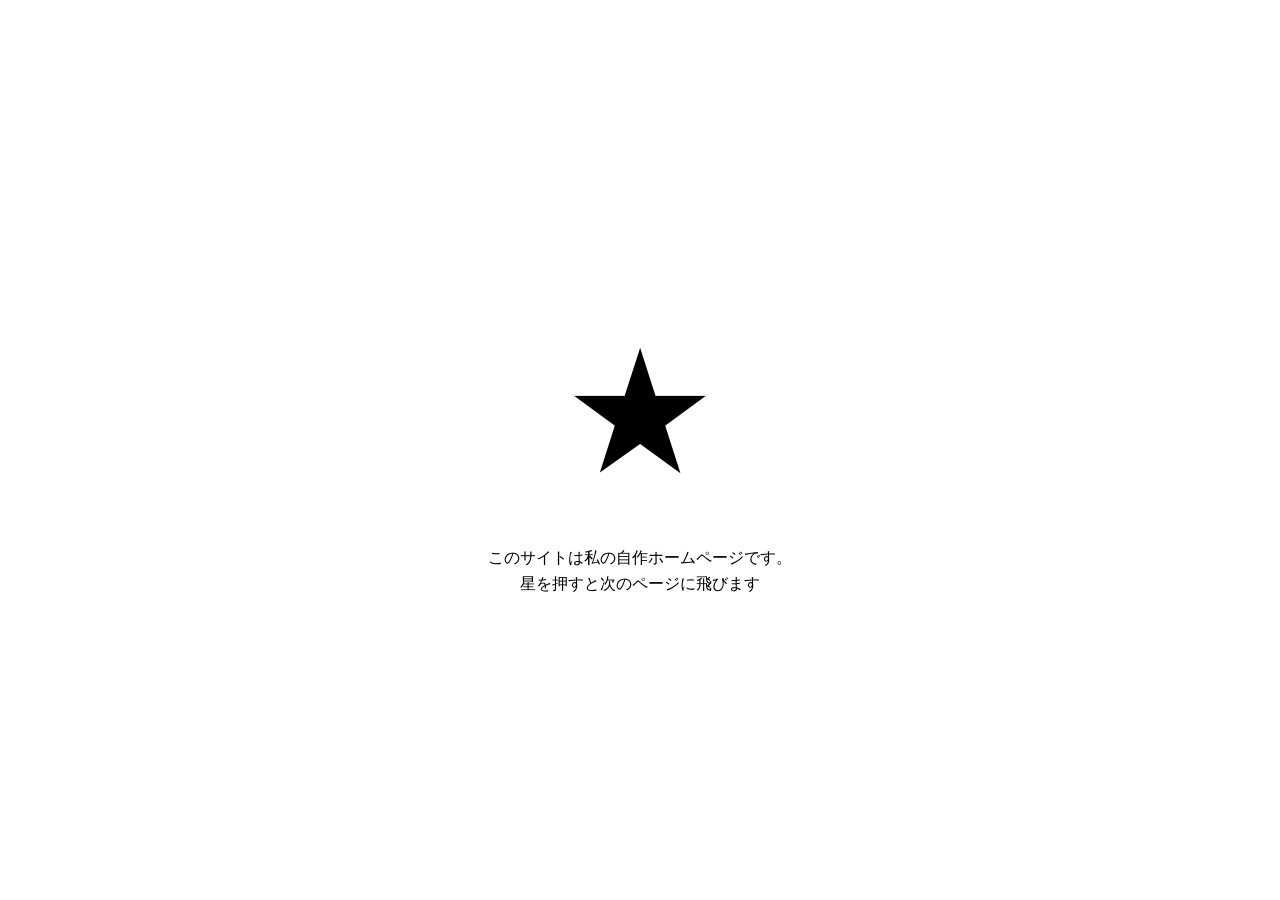
<file: index.html>
<!DOCTYPE html>
<html lang="ja">
<head>
  <meta charset="UTF-8">


<meta name="viewport" content="width=device-width, initial-scale=1.0">

  <title>スタート画面</title>
  <link rel="stylesheet" href="style.css">
  <style>
    .welcome-body {
      margin: 0;
      padding: 0;
      box-sizing: border-box;
      min-height: 100vh;
      display: flex;
      flex-direction: column;
      align-items: center;
      justify-content: center;
    }

    .photo26 {
      max-width: 90%;
      height: auto;
      display: block;
      margin: 0 auto;
    }

    .star-container {
      display: flex;
      justify-content: center;
      align-items: center;
      margin: 20px 0;
    }

   
    .page6-text {
      text-align: center;
      width: 90%;
      max-width: 400px;
      margin: 10px auto;
      line-height: 1.6;
    }
  </style>
</head>
<body class="welcome-body">

  <img src="images/26.png" class="photo26">

  <div class="star-container">
    <a href="home.html" class="star-link">★</a>
  </div>

  <p class="page6-text">
    このサイトは私の自作ホームページです。<br>
    星を押すと次のページに飛びます
  </p>

</body>
</html>
</file>
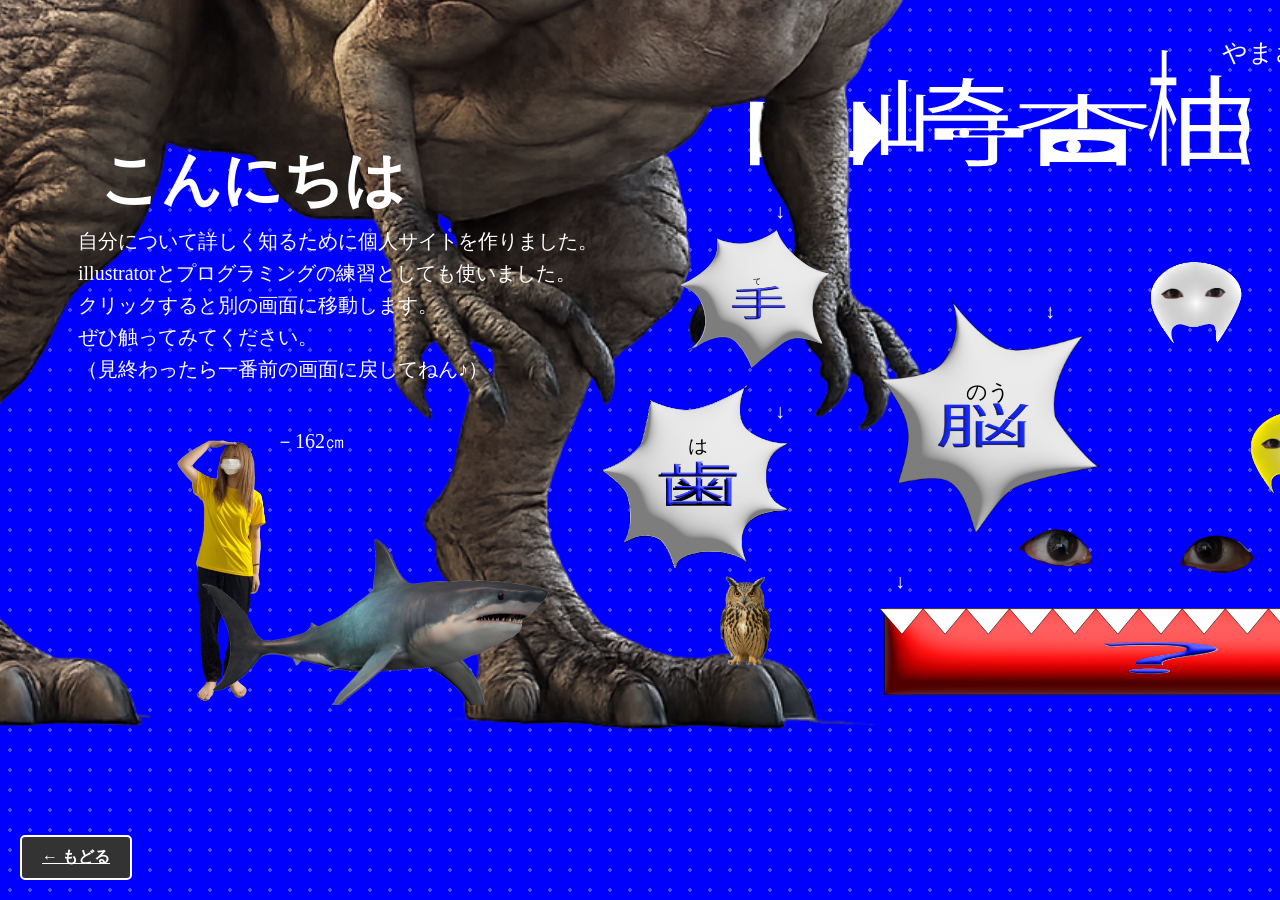
<file: home.html>
<!DOCTYPE html>
<html lang="ja">

<head>
  <meta name="viewport" content="width=device-width, initial-scale=1.0">
  <meta charset="UTF-8">
  <title>My Site</title>
  <link rel="stylesheet" href="style.css">
</head>

<body class="home-page">
<a href="index.html" class="back-button">← もどる</a>
  <img class="logo" src="images/plain text.svg" alt="ロゴ">

  <img src="images/1.png" class="photo1">
<img src="images/2.png" class="photo2">
<img src="images/3.svg" class="photo3">
<img src="images/4.png" class="photo4" onclick="this.src='images/27.png'">
<img src="images/5.png" class="photo5">
<img src="images/6.png" class="photo6">
<img src="images/7.svg" class="photo7">
<img src="images/8.svg" class="photo8">
<img src="images/9.svg" class="photo9">
<img src="images/10.svg" class="photo10">
<img src="images/11.svg" class="photo11">
<img src="images/12.svg" class="photo12">
  <h1 class="title">こんにちは</h1>

  <p class="text">
    自分について詳しく知るために個人サイトを作りました。<br>
    illustratorとプログラミングの練習としても使いました。<br>
    クリックすると別の画面に移動します。<br>
    ぜひ触ってみてください。<br>
    （見終わったら一番前の画面に戻してねん♪）<br>
  </p>

<p class="text1">－162㎝</p>

<p class="text2">↓</p>

<p class="text3">↓</p>

<p class="text4">↓</p>

<p class="text5">↓</p>

<p class="text6">やまさきあゆ</p]>

<div class="photo3" onclick="location.href='page2.html'">
    
  
<img src="images/3.svg" class="click-effect" style="width: 100%; height: auto;">

</div>

<div class="photo8" onclick="location.href='page3.html'">

  <img src="images/8.svg" class="click-effect"style="width: 100%; height: auto;">

</div>

<div class="photo7" onclick="location.href='page4.html'">

  <img src="images/7.svg" class="click-effect"style="width: 100%; height: auto;">

</div>
<div class="photo9" onclick="location.href='page5.html'">

  <img src="images/9.svg" class="click-effect"style="width: 100%; height: auto;">

</div>

<script src="script.js"></script>
</body>
</html>
</file>
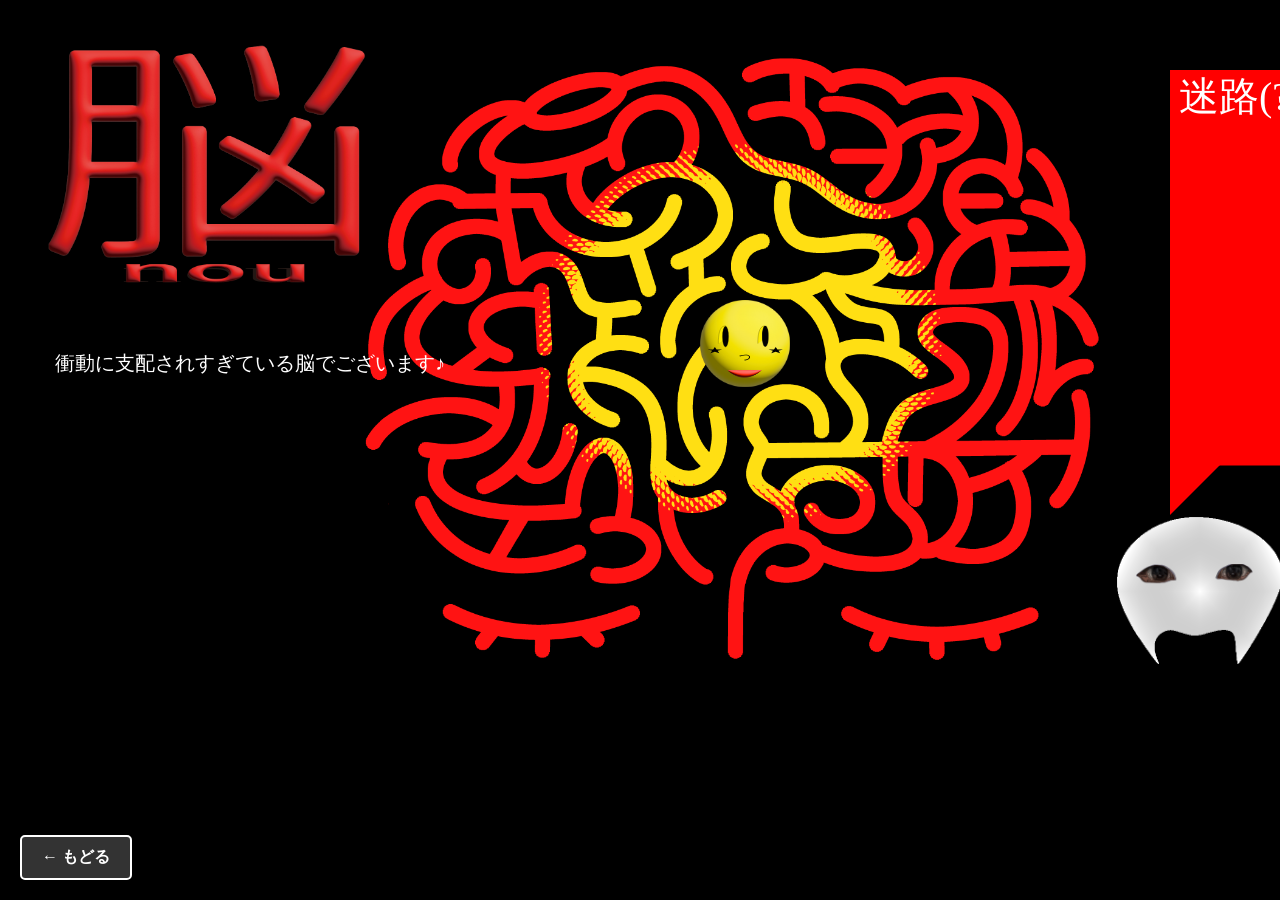
<file: page2.html>
<!DOCTYPE html>
<html lang="ja">
<head>
  <meta charset="UTF-8">

<meta name="viewport" content="width=device-width, initial-scale=1.0">
  <link rel="stylesheet" href="style.css">
  <title>Page 2</title>
</head>
<body>
  <body class="page2">
<button onclick="history.back()" class="back-button">← もどる</button>
<img src="images/13.png" class="photo13">
<img src="images/14.svg" class="photo14">
<img src="images/15.svg" class="photo15">
<img src="images/16.svg" class="photo16">
<img src="images/17.svg" class="photo17">
<p class="page2-text">
 <br>
  衝動に支配されすぎている脳でございます♪<br>
  <br>

</p>

<p class="page2-text2">
  迷路(?_?)
</p>

</body>
</html>
</file>
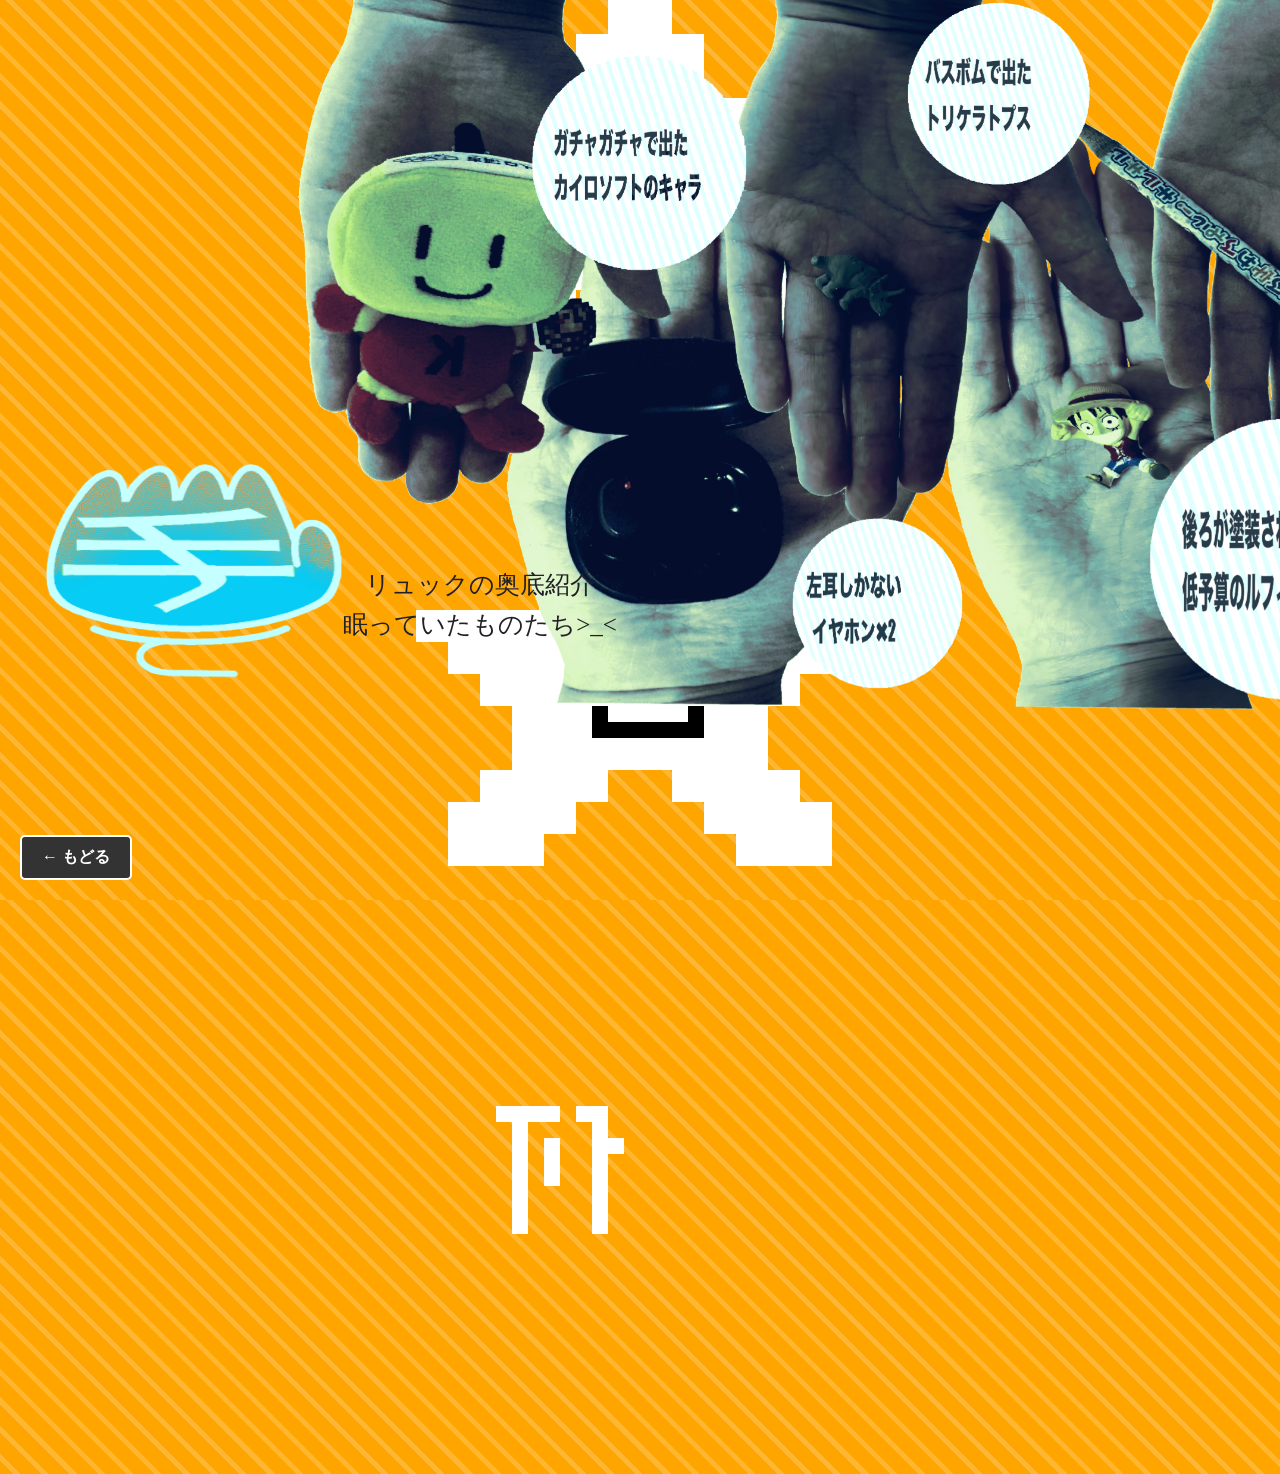
<file: page3.html>
<!DOCTYPE html>
<html lang="ja">
<head>
  
<meta name="viewport" content="width=device-width, initial-scale=1.0">
  <meta charset="UTF-8">

  <link rel="stylesheet" href="style.css">
  <title>Page 3</title>
</head>
<style>

body {

 background-color: orange;
  background-image: repeating-linear-gradient(
    45deg,
    rgba(255, 255, 255, 0.2) 0px,
    rgba(255, 255, 255, 0.2) 5px,
    transparent 5px,
    transparent 20px
  );
}

</style>
<body>
  <button onclick="history.back()" class="back-button">← もどる</button>


<img src="images/18.png" class="photo18">
<img src="images/19.png" class="photo19">
<img src="images/ww.gif" class="ww-gif1">
<img src="images/ww.gif" class="ww-gif2">
<img src="images/ww.gif" class="ww-gif3">

<img src="images/www.gif" class="www-gif">
<p class="page3-text">
  リュックの奥底紹介<br>
  眠っていたものたち>_<<br>

</p>

</body>
</html>
</file>
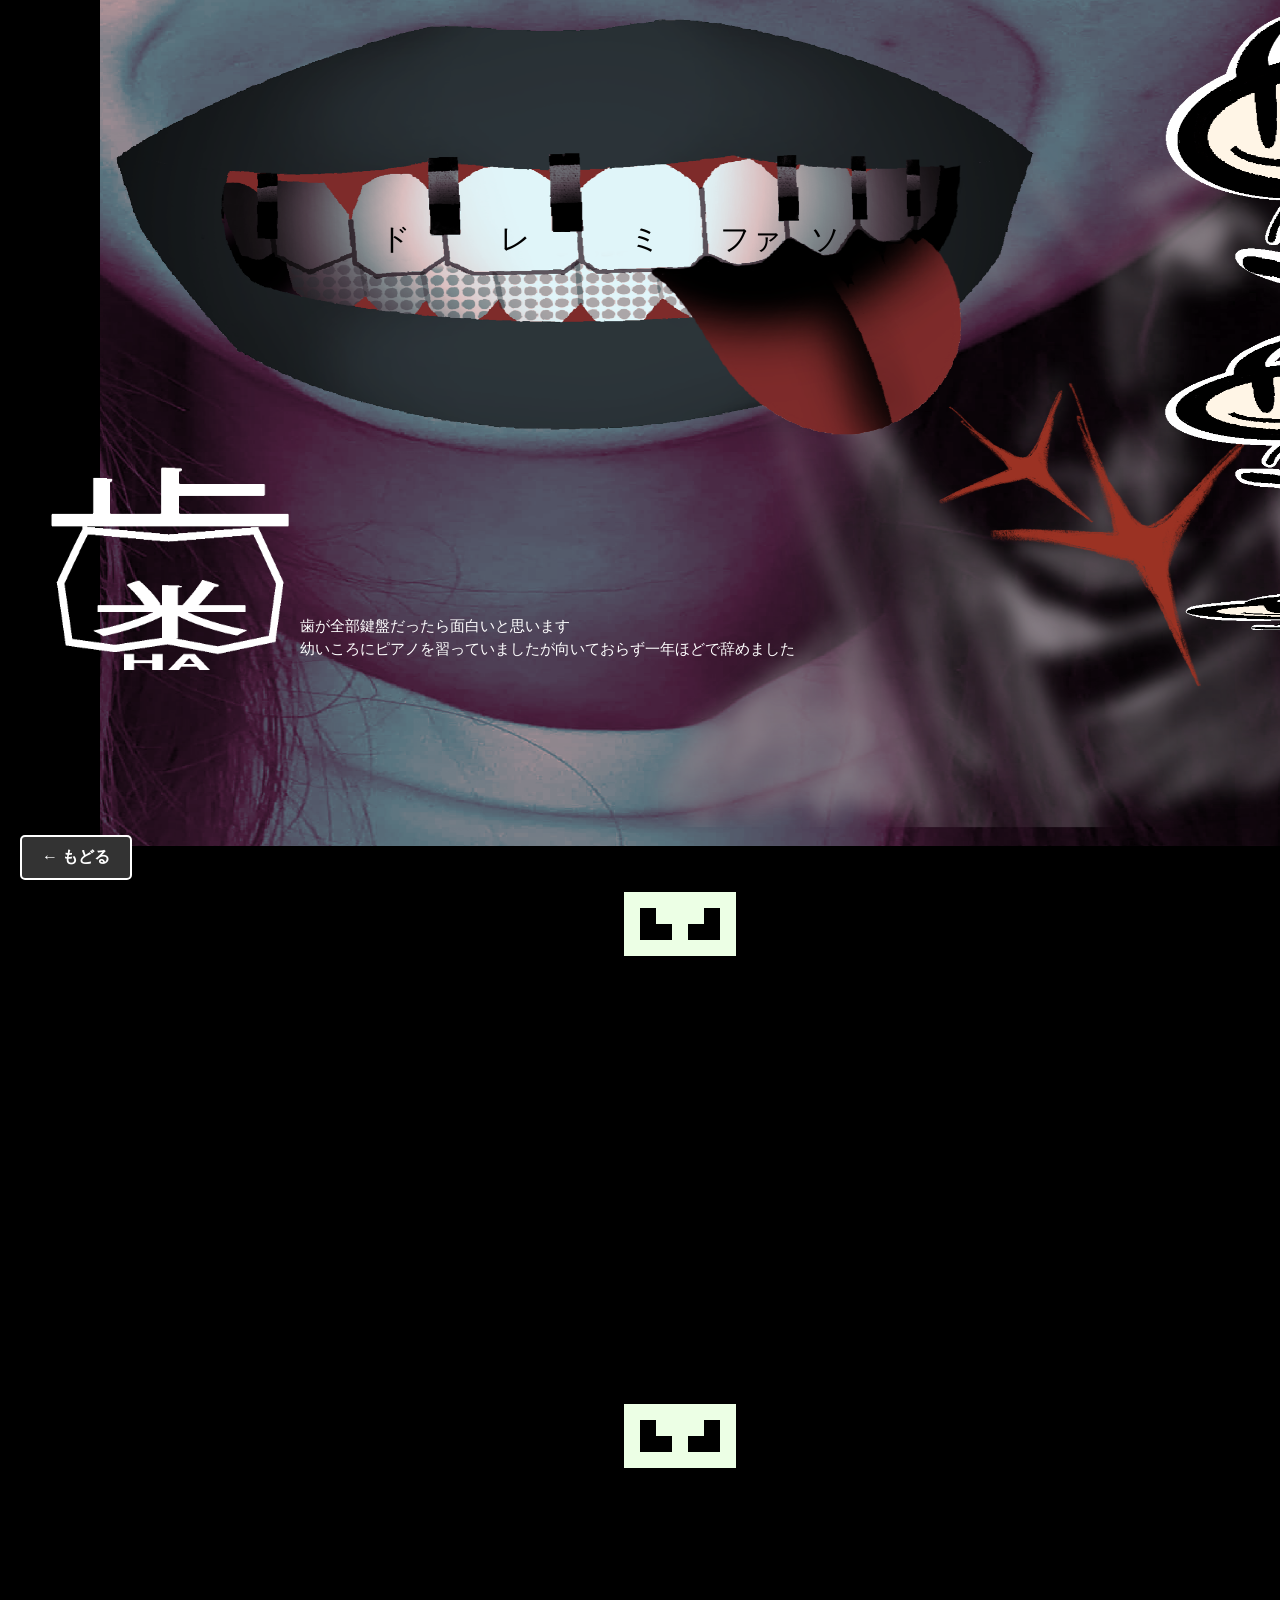
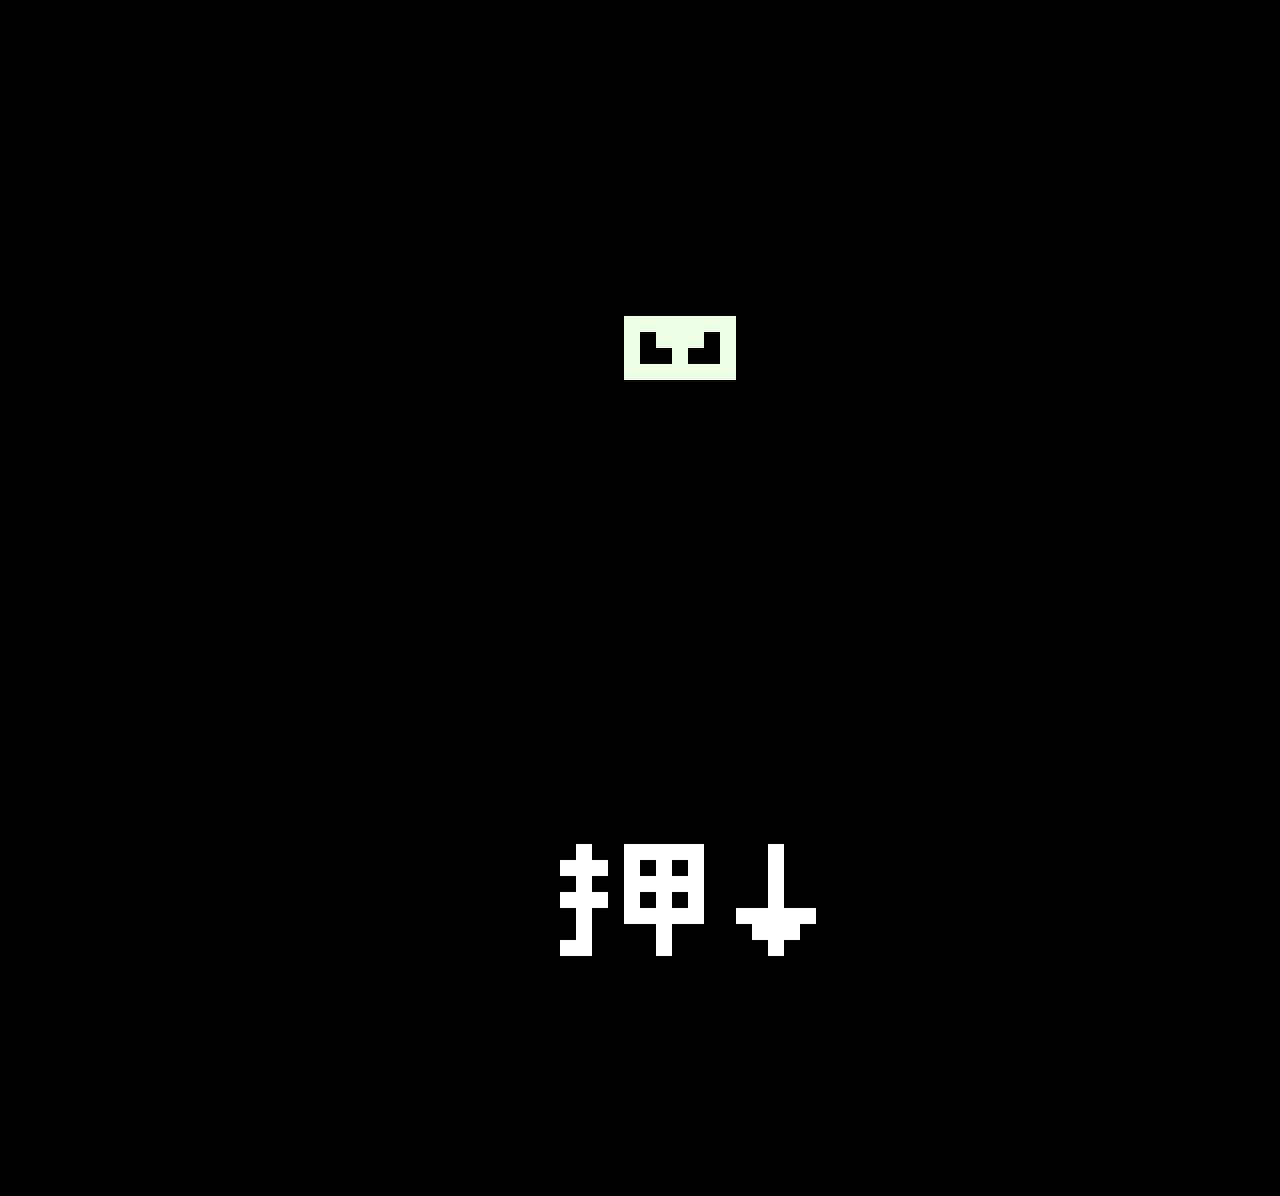
<file: page4.html>
<!DOCTYPE html>
<html lang="ja">
<head>
  

<meta name="viewport" content="width=device-width, initial-scale=1.0">
  <meta charset="UTF-8">
  <link rel="stylesheet" href="style.css">
  <title>Page 4</title>
  <style>
body {
  background:black;
}
</style>
</head>
<script src="script.js"></script>
<body>
<button onclick="history.back()" class="back-button">← もどる</button>

<img src="images/22.png" class="photo22">
<img src="images/23.png" class="photo23">
<img src="images/29.png" class="image1">
<img src="images/29.png" class="image2">
<img src="images/ss.gif" class="ss-gif1">
<img src="images/ss.gif" class="ss-gif2">
<img src="images/ss.gif" class="ss-gif3">
<img src="images/ss.gif" class="ss-gif4">
<img src="images/ss.gif" class="ss-gif5">
<img src="images/sss.gif" class="sss-gif">


<p class="page4-text">
歯が全部鍵盤だったら面白いと思います <br>
幼いころにピアノを習っていましたが向いておらず一年ほどで辞めました

</p>

<p class="sound-text" style="position:fixed; top:200px; left:380px;font-family: '游ゴシック'，'Yu Gothic'，sans-serif !important;" onclick="playSound()">ド</p>
<audio id="sound" src="images/osiri.mp3"></audio>

<p class="sound-text2" style="position:fixed; top:200px; left:500px;font-family: sans-serif;" onclick="playSound2()">レ</p>
<audio id="sound2" src="images/mannko.mp3"></audio>
<p class="sound-text3" style="position:fixed; top:200px; left:630px;font-family: sans-serif;" onclick="playSound3()">ミ</p>
<audio id="sound3" src="images/み.mp3"></audio>
<p class="sound-text4" style="position:fixed; top:200px; left:720px;font-family: sans-serif;" onclick="playSound4()">ファ</p>
<audio id="sound4" src="images/ふぁ.mp3"></audio>
<p class="sound-text5" style="position:fixed; top:200px; left:810px;font-family: sans-serif;" onclick="playSound5()">ソ</p>
<audio id="sound5" src="images/そ.mp3"></audio>
</body>
</file>
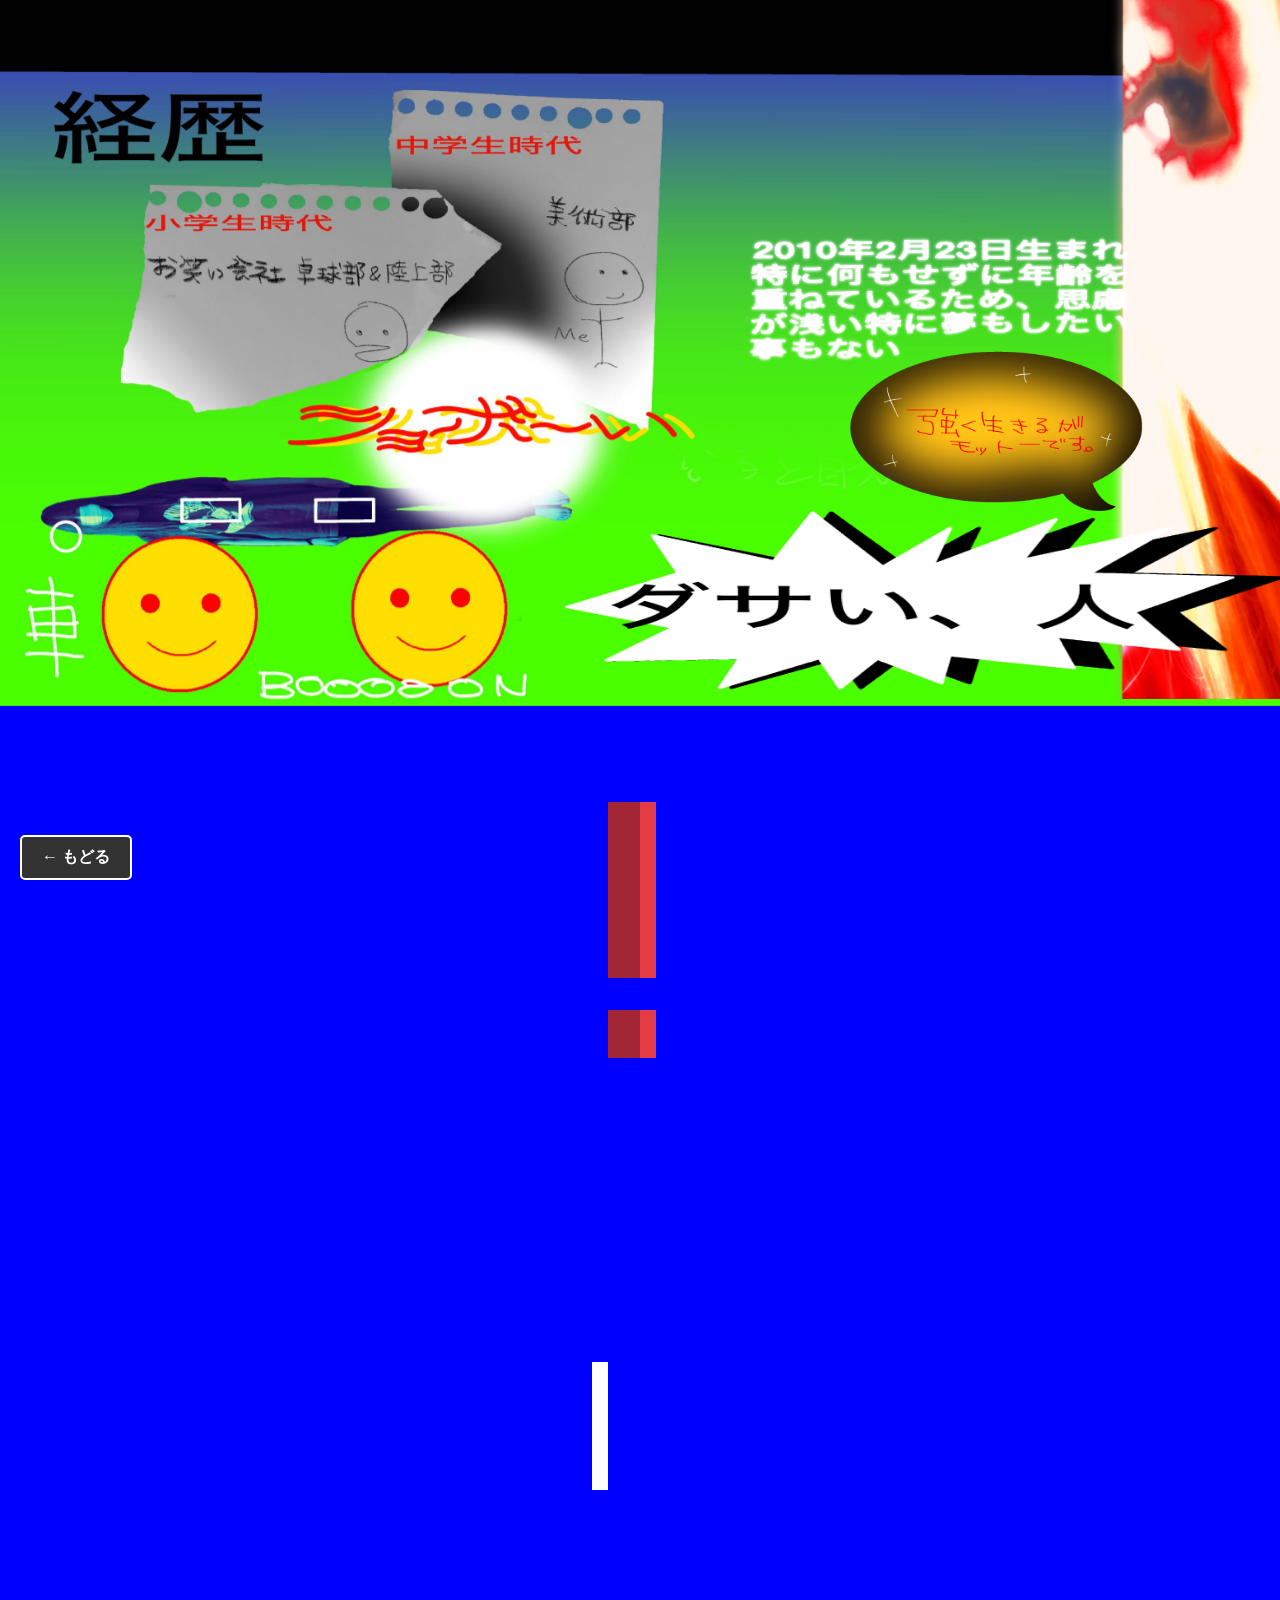
<file: page5.html>
<!DOCTYPE html>
<html lang="ja">
<head>

<meta name="viewport" content="width=device-width, initial-scale=1.0">
  
  <meta charset="UTF-8">
  <link rel="stylesheet" href="style.css">
  <title>Page 5</title>
</head>

<img src="images/20.png" class="photo20">
<img src="images/21.png" class="photo21">
<img src="images/24.png" class="photo24 rainbow-image">
<img src="images/25.png" class="photo25">
<img src="images/ee.gif" class="ee-gif">
<img src="images/ee.gif" class="ee-gif2">
<img src="images/d.gif" class="d-gif5">
<img src="images/d.gif" class="d-gif6">
<img src="images/www.gif" class="www-gif2">

<body>
<button onclick="history.back()" class="back-button">← もどる</button>

  <div class="ticker">

  <div class="ticker-text">山崎杏柚の年齢や身長・本名とは？プロフィールを詳しく調査！</div>

</div>
</body>
</html>
</file>
<file: style.css>
body{
    margin:0;
    background:blue;
    display:flex;
    justify-content:center;
    align-items:center;
    height:100vh;
}

.logo{
    width: 500px;
    filter: brightness(0) invert(1);
    
    position: fixed;
    top: 50px;
    right: 30px;
}

.photo1{
  width: 300px;
  position: fixed;
  top: 310px;
  left: 100px;
}

.photo2{
  width: 2300px;
  position: fixed;
  top:-700px;
  left: -700px;
}

.photo3{
    width: 230px;
    position: fixed;
    top: 300px;
    left: 870px;
}

.photo4{
  width: 500px;
  position: fixed;
  top: 230px;
  left: 900px;
}

.photo5{
  width: 100px;
  position: fixed;
  top: 570px;
  left: 700px;
}

.photo6{
  width: 350px;
  position: fixed;
  top: 530px;
  left: 200px;
}

.photo7{
  width: 200px;
  position: fixed;
  top: 350px;
  left: 600px;
}

.photo8{
  width: 150px;
  position: fixed;
  top: 230px;
  left: 680px;
}

.photo9{
  width: 600px;
  position: fixed;
  top: 570px;
  left: 850px;
}

.photo10{
  width: 500px;
  position: fixed;
  top: 300px;
  left: 1000px;
}

.photo11{
  width: 500px;
  position: fixed;
  top: 150px;
  left: 900px;
}

.photo12{
  width: 500px;
  position: fixed;
  top: 150px;
  left: 1100px;
}

.title{
    color: white;
    font-size: 60px;
    position: fixed;
    top: 100px;
    left: 100px;
}

.text{
  color: white;
  font-size: 20px;

  position: fixed;
  top: 210px;
  left: -50px;
}

.text1{
color: white;
font-size: 20px;
position: fixed;
top: 410px;
left:10px;
}

.text2{
color: white;
font-size: 20px;
position: fixed;
top: 280px;
left:750px;
}
.text3{
color: white;
font-size: 20px;
position: fixed;
top: 380px;
left:480px;
}

.text4{
color: white;
font-size: 20px;
position: fixed;
top:550px;
left:600px;
}

.text5{
color: white;
font-size: 20px;
position: fixed;
top: 180px;
left:480px;
}

.text6{
color: white;
font-size: 25px;
position: fixed;
top: 18px;
left:1000px;
}


.page2 {
    background: black;
}

.photo13{
  width: 1000px;
  position: fixed;
  top: 50px;
  left: 280px;
}

.photo14{
  width: 500px;
  position: fixed;
  top: 40px;
  left: -40px;
}
.photo15{
  width: 90px;
  position: fixed;
  top: 300px;
  left: 700px;
}
.photo16{
  width: 200px;
  position: fixed;
  top: 500px;
  left: 1100px;
}
.photo17{
  width: 300px;
  position: fixed;
  top: 70px;
  left: 1170px;
}
.page2-text {
    color: white;
    font-size: 20px;
    position: fixed;
    top: 300px;
    left: -50px;
}

.page2-text2 {
    color: white;
    font-size: 40px;
    position: fixed;
    top: 50px;
    left: 960px;
}
.photo18{
  width: 1400px;
  position: fixed;
  top: -80px;
  left: 150px;
}
.photo19{
  width: 500px;
  position: fixed;
  top: 430px;
  left:-50px;
}
.page3-text {
    color: rgb(32, 32, 38);
    font-size: 25px;
    position: fixed;
    top: 550px;
    left: 180px;
}

.photo22{
  width: 1400px;
  position: fixed;
  top: -20px;
  left:100px;
}
.photo23{
  width: 400px;
  position: fixed;
  top: 400px;
  left:40px;
}


.page4-text {
    color: white;
    font-size: 15px;
    position: fixed;
    top: 600px;
    left: 300px;
    text-align: left;
    width: 650px;
    line-height: 1.5;
}
.photo20{
  width: 1580px;
  position: fixed;
  top: -40px;
  left:0px;
}    
.photo21{
  width: 1100px;
  position: fixed;
  top: 0px;
  left:400px;
}

.page5-text {
    color: white;
    font-size: 20px;
    position: fixed;
    top: 580px;
    left: 300px;}

.photo24{
  width: 700px;
  position: fixed;
  top:50px;
  left:580px;
}    

.photo25{
  width: 400px;
  position: fixed;
  top:300px;
  left:800px;
}    
.photo26{
  width: 200px;
  position: fixed;
  top:0px;
  left:1300px;
}


.ticker {

  width: 100%;

  overflow: hidden;

  white-space: nowrap;

}

.ticker-text {

  display: inline-block;

  padding-left: 100%;

  animation: ticker 10s linear infinite;

  color: white;

  font-size: 30px;

}

@keyframes ticker{

  from {

    transform: translateX(0);

  }

  to {

    transform: translateX(-100%);

}
}
.ticker {

  width: 100%;
 overflow: hidden;

  white-space: nowrap;
position: relative;
  top: -310px
}

.ticker-text {

  display: inline-block;

  padding-left: 100%;

  animation: ticker 10s linear infinite;

  color: white;

  font-size: 50px;

  font-family:"Yu Gothic", sans-serif;
  position: relative;
  top: 0px;
z-index: 9999;}



@keyframes ticker {

  from {

    transform: translateX(0);

  }

  to {

    transform: translateX(-100%);

  }

}

@keyframes rainbow-flash {
  0% {
    filter: drop-shadow(0 0 15px red);
  }
  20% {
    filter: drop-shadow(0 0 15px yellow);
  }
  40% {
    filter: drop-shadow(0 0 15px green);
  }
  60% {
    filter: drop-shadow(0 0 15px cyan);
  }
  80% {
    filter: drop-shadow(0 0 15px blue);
  }
  100% {
    filter: drop-shadow(0 0 15px magenta);
  }
}

.rainbow-image {
  animation: rainbow-flash 2s linear infinite;
}

.back-button {
  position: fixed;
  bottom: 20px;
  left: 20px;
  z-index: 10000;
  padding: 10px 20px;
  background-color: #333;
  color: white;
  font-size: 16px;
  font-weight: bold;
  border: 2px solid white;
  border-radius: 5px;
  cursor: pointer;
}

.back-button:hover {
  background-color: white;
  color: black;
}

.home-page {
  background-image: radial-gradient(rgba(255, 255, 255, 0.3) 2px, transparent 2px);
  background-size: 20px 20px;
}

.welcome-body {
  background-color: #ffffff;
}

.star-link {
  display: inline-block;
  font-size: 150px;
  color: #000000;
  text-decoration: none;
  cursor: pointer;
  transition: transform 0.2s;
}

.star-link:hover {
  transform: scale(1.1);
}@media screen and (max-width: 768px) {

  .star-link {
    font-size: 25vw;
  }

  .ticker-text {
    font-size: 5vw;
  }

  .ticker {
    top: -10px;
  }

  .photo1, .photo2, .photo3, .photo4, .photo5, .photo6, 
  .photo7, .photo8, .photo9, .photo10, .photo11, .photo12 {
    max-width: 20vw;
    height: auto;
  }

}

body {
  margin: 0;
  padding: 0;
  box-sizing: border-box;
  min-height: 100vh;
  display: flex;
  flex-direction: column;
  align-items: center;
  justify-content: center;
}




p, .page6-text {
  text-align: center;
  width: 90%;
  max-width: 600px;
  margin: 15px auto;
  line-height: 1.6;
}

@media (max-width: 768px) {
  body {
    transform: scale(0.35) !important;
    transform-origin: top center !important;
    width: 285vw !important;
    height: 285vh !important;
    overflow: hidden !important;
  }
}

.home-page {
  text-align: left !important;
  align-items: flex-start !important;
}

.home-page .text{
  text-align: left !important;
  margin-left: 10% !important;
  margin-right: auto !important;
}
click-effect {
  transition: transform 0.1s ease;
  cursor: pointer; 
}

.click-effect:active {
  transform: scale(0.95);
}

.sound-text {
    position: fixed;
    top: 400px;
    left: 300px;
    color:black;
    font-size: 30px;
    cursor: pointer;
    width: max-content;
    font-family: "Hiragino Maru Gothic ProN", sans-serif;
}

.sound-text2 {
    position: fixed;
    top: 100px;
    left: 500px;
    color: rgb(0, 0, 0);
    font-size: 30px;
    cursor: pointer;
    width: max-content;
    font-family: "Hiragino Maru Gothic ProN", sans-serif;
}
.sound-text3{
    position: fixed;
    top: 100px;
    left: 500px;
    color: rgb(0, 0, 0);
    font-size: 30px;
    cursor: pointer;
    width: max-content;
    font-family: "Hiragino Maru Gothic ProN", sans-serif;
}
.sound-text4 {
    position: fixed;
    top: 100px;
    left: 500px;
    color: rgb(0, 0, 0);
    font-size: 30px;
    cursor: pointer;
    width: max-content;
    font-family: "Hiragino Maru Gothic ProN", sans-serif;
}
.sound-text5 {
    position: fixed;
    top: 100px;
    left: 500px;
    color: rgb(0, 0, 0);
    font-size: 30px;
    cursor: pointer;
    width: max-content;
    font-family: "Yu Gothic UI”, sans-serif;
}
</file>
